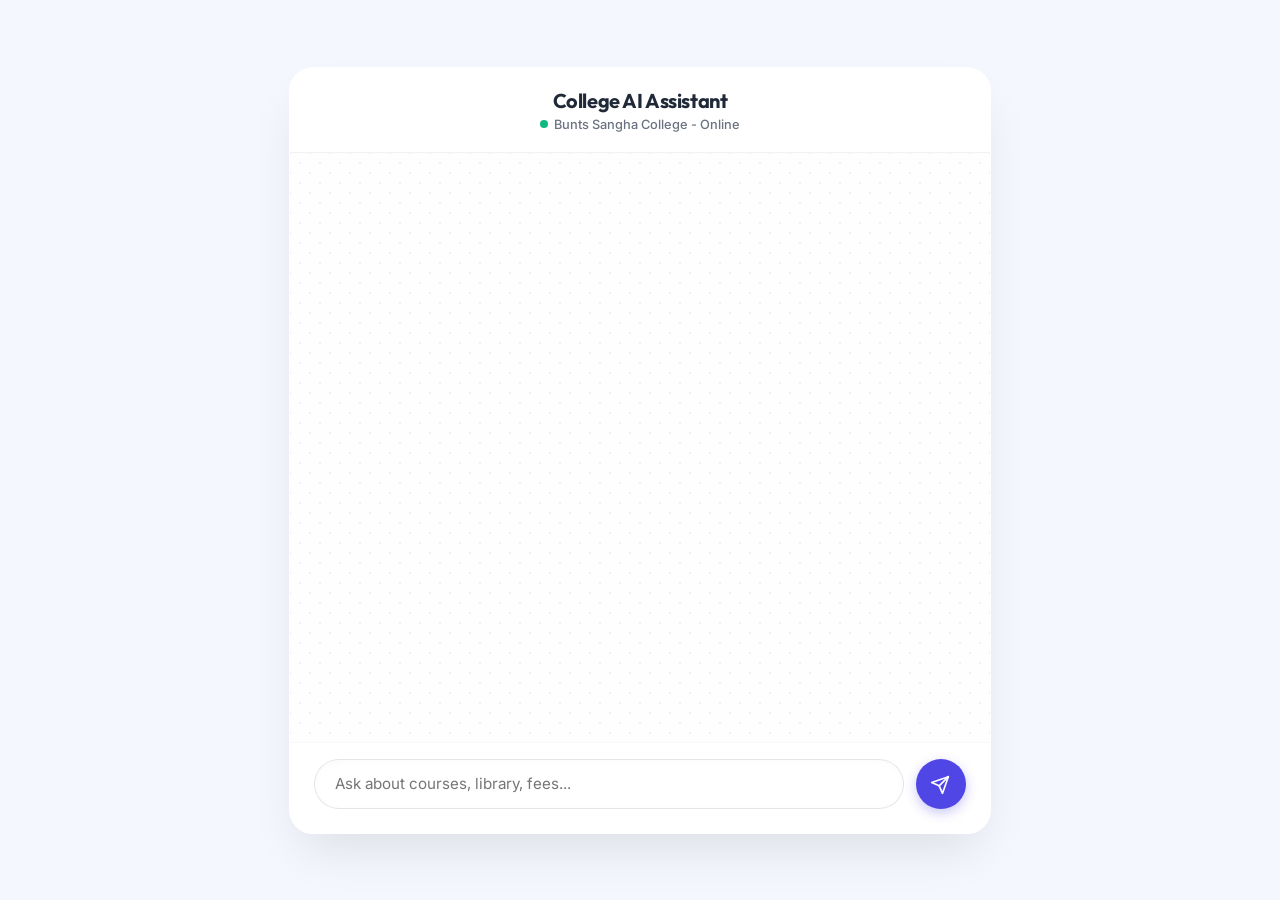
<file: chat.html>
<!DOCTYPE html>
<html>
<head>
    <title>College AI Assistant - Chat</title>
    <link rel="preconnect" href="https://fonts.googleapis.com">
    <link rel="preconnect" href="https://fonts.gstatic.com" crossorigin>
    <link href="https://fonts.googleapis.com/css2?family=Inter:wght@400;500;600&family=Outfit:wght@500;600;700&display=swap" rel="stylesheet">
    <link rel="stylesheet" href="style.css">
</head>

<body>

<div class="app">

    <!-- HEADER -->
    <div class="top">
        <h2>College AI Assistant</h2>
        <div class="status-container">
            <span class="status-dot"></span>
            <p>Bunts Sangha College - Online</p>
        </div>
    </div>

    <!-- CHAT AREA -->
    <div id="chat"></div>

    <!-- INPUT AREA -->
    <div class="input-area">
        <input
            type="text"
            id="msg"
            placeholder="Ask about courses, library, fees..."
            autocomplete="off"
        >
        <button onclick="sendMessage()" id="sendBtn">
            <svg viewBox="0 0 24 24" fill="none" stroke="currentColor" stroke-width="2" stroke-linecap="round" stroke-linejoin="round">
                <line x1="22" y1="2" x2="11" y2="13"></line>
                <polygon points="22 2 15 22 11 13 2 9 22 2"></polygon>
            </svg>
        </button>
    </div>

</div>

<script src="script.js"></script>

</body>
</html>
</file>
<file: style.css>
:root {
    --bg-mesh: radial-gradient(at 0% 0%, hsla(253,16%,7%,1) 0, transparent 50%), radial-gradient(at 50% 0%, hsla(225,39%,30%,1) 0, transparent 50%), radial-gradient(at 100% 0%, hsla(339,49%,30%,1) 0, transparent 50%);
    --bg-light: #f4f7fe;
    
    /* Light Theme Palette */
    --app-bg: rgba(255, 255, 255, 0.85);
    --border: rgba(255, 255, 255, 0.5);
    --header-bg: rgba(255, 255, 255, 0.9);
    --user-msg: #4F46E5;
    --user-text: #ffffff;
    --bot-msg: #ffffff;
    --bot-text: #1f2938;
    --input-bg: #ffffff;
    --text-muted: #6b7280;
}

body {
    margin: 0;
    font-family: 'Inter', sans-serif;
    background-color: var(--bg-light);
    min-height: 100vh;
    display: flex;
    align-items: center;
    color: #111827;
}

h1, h2, h3, h4, h5, h6 {
    font-family: 'Outfit', sans-serif;
    margin: 0;
}

/* --- MAIN CONTAINER (GLASSMORPHISM) --- */
.app {
    width: 95%;
    max-width: 700px;
    height: 85vh;
    margin: 0 auto;
    background: var(--app-bg);
    backdrop-filter: blur(20px);
    -webkit-backdrop-filter: blur(20px);
    border: 1px solid var(--border);
    border-radius: 24px;
    display: flex;
    flex-direction: column;
    overflow: hidden;
    box-shadow: 0 25px 50px -12px rgba(0, 0, 0, 0.1), 0 0 0 1px rgba(255,255,255,0.2) inset;
}

/* --- HEADER --- */
.top {
    background: var(--header-bg);
    padding: 20px 24px;
    border-bottom: 1px solid rgba(0,0,0,0.05);
    display: flex;
    flex-direction: column;
    align-items: center;
    gap: 4px;
}

.top h2 {
    font-size: 1.25rem;
    font-weight: 700;
    color: #1f2937;
    letter-spacing: -0.02em;
}

.status-container {
    display: flex;
    align-items: center;
    gap: 6px;
}

.status-container p {
    margin: 0;
    font-size: 0.8rem;
    color: var(--text-muted);
    font-weight: 500;
}

.status-dot {
    width: 8px;
    height: 8px;
    background-color: #10B981;
    border-radius: 50%;
    box-shadow: 0 0 0 0 rgba(16, 185, 129, 0.4);
    animation: pulse 2s infinite;
}

@keyframes pulse {
    0% { transform: scale(0.95); box-shadow: 0 0 0 0 rgba(16, 185, 129, 0.7); }
    70% { transform: scale(1); box-shadow: 0 0 0 6px rgba(16, 185, 129, 0); }
    100% { transform: scale(0.95); box-shadow: 0 0 0 0 rgba(16, 185, 129, 0); }
}

/* --- CHAT AREA --- */
#chat {
    flex: 1;
    padding: 24px;
    overflow-y: auto;
    display: flex;
    flex-direction: column;
    gap: 16px;
    background-image: 
        radial-gradient(rgba(99, 102, 241, 0.1) 1px, transparent 1px),
        radial-gradient(rgba(99, 102, 241, 0.1) 1px, transparent 1px);
    background-size: 20px 20px;
    background-position: 0 0, 10px 10px;
    position: relative;
}

/* --- WELCOME SCREEN --- */
.welcome-screen {
    position: absolute;
    top: 0;
    left: 0;
    width: 100%;
    height: 100%;
    display: flex;
    align-items: center;
    justify-content: center;
    text-align: center;
    padding: 40px;
    box-sizing: border-box;
    z-index: 10;
    transition: opacity 0.5s ease, visibility 0.5s ease;
}

.welcome-screen.hidden {
    opacity: 0;
    visibility: hidden;
    pointer-events: none;
}

.welcome-mascot {
    width: 140px;
    height: 140px;
    max-width: 100%;
    background: #000;
    object-fit: cover;
    border-radius: 50%;
    margin-bottom: 24px;
    filter: drop-shadow(0 10px 20px rgba(99, 102, 241, 0.2));
    animation: float 3s ease-in-out infinite;
}

@keyframes float {
    0%, 100% { transform: translateY(0); }
    50% { transform: translateY(-10px); }
}

.welcome-content {
    display: flex;
    flex-direction: column;
    align-items: center;
    max-width: 100%;
}

.welcome-content h1 {
    font-size: 1.5rem;
    color: #1f2937;
    margin-bottom: 8px;
    letter-spacing: -0.02em;
}

.welcome-content p {
    color: var(--text-muted);
    font-size: 0.95rem;
    max-width: 420px;
    margin: 0 auto 24px;
    line-height: 1.5;
}

.chip-container {
    display: flex;
    flex-wrap: wrap;
    justify-content: center;
    gap: 10px;
    max-width: 500px;
    margin: 0 auto;
}

.chip {
    padding: 10px 20px;
    background: white;
    border: 1px solid rgba(0,0,0,0.06);
    border-radius: 100px;
    font-size: 0.9rem;
    font-weight: 500;
    color: #4b5563;
    cursor: pointer;
    transition: all 0.2s ease;
    box-shadow: 0 2px 6px rgba(0,0,0,0.03);
    width: auto; /* Override global button width */
    height: auto; /* Override global button height */
    display: inline-flex;
    align-items: center;
    justify-content: center;
}

.chip:hover {
    border-color: #6366F1;
    color: #6366F1;
    background: rgba(99, 102, 241, 0.05);
    transform: translateY(-2px);
    box-shadow: 0 4px 12px rgba(99, 102, 241, 0.1);
}

/* Custom Scrollbar */
#chat::-webkit-scrollbar {
    width: 6px;
}
#chat::-webkit-scrollbar-track {
    background: transparent;
}
#chat::-webkit-scrollbar-thumb {
    background: rgba(0,0,0,0.1);
    border-radius: 10px;
}

/* --- MESSAGES --- */
.message {
    display: flex;
    align-items: flex-end;
}

.animate-message {
    animation: slideUp 0.4s cubic-bezier(0.16, 1, 0.3, 1) forwards;
}

@keyframes slideUp {
    from { opacity: 0; transform: translateY(15px); }
    to { opacity: 1; transform: translateY(0); }
}

.avatar {
    width: 36px;
    height: 36px;
    border-radius: 50%;
    object-fit: cover;
    background: white;
    border: 2px solid white;
    box-shadow: 0 2px 5px rgba(0,0,0,0.08);
}

.user { 
    justify-content: flex-end; 
    gap: 12px;
}

.bot { 
    justify-content: flex-start; 
    gap: 12px;
}

.user span {
    background: var(--user-msg);
    color: var(--user-text);
    padding: 12px 16px;
    border-radius: 18px 18px 4px 18px;
    max-width: 75%;
    font-size: 0.95rem;
    line-height: 1.4;
    word-wrap: break-word;
    box-shadow: 0 4px 12px rgba(79, 70, 229, 0.2);
}

.bot span {
    background: var(--bot-msg);
    color: var(--bot-text);
    padding: 12px 16px;
    border-radius: 18px 18px 18px 4px;
    max-width: 75%;
    font-size: 0.95rem;
    line-height: 1.4;
    box-shadow: 0 2px 10px rgba(0,0,0,0.05);
    border: 1px solid rgba(0,0,0,0.03);
}

/* --- TYPING INDICATOR --- */
.typing {
    display: flex;
    align-items: center;
    gap: 4px;
    padding: 16px !important;
}

.dot {
    width: 6px;
    height: 6px;
    background: #a1a1aa;
    border-radius: 50%;
    animation: typing-dots 1.4s infinite ease-in-out;
}

.dot:nth-child(2) { animation-delay: 0.2s; }
.dot:nth-child(3) { animation-delay: 0.4s; }

@keyframes typing-dots {
    0%, 80%, 100% { transform: translateY(0); }
    40% { transform: translateY(-5px); }
}

/* --- INPUT AREA --- */
.input-area {
    padding: 16px 24px 24px;
    background: var(--header-bg);
    display: flex;
    gap: 12px;
    border-top: 1px solid rgba(0,0,0,0.03);
}

input {
    flex: 1;
    padding: 14px 20px;
    border: 1px solid rgba(0,0,0,0.1);
    border-radius: 100px; /* Pill shape */
    font-family: inherit;
    font-size: 0.95rem;
    background: var(--input-bg);
    outline: none;
    transition: all 0.2s ease;
    box-shadow: 0 2px 10px rgba(0,0,0,0.02) inset;
}

input:focus {
    border-color: #6366F1;
    box-shadow: 0 0 0 3px rgba(99, 102, 241, 0.1);
}

button {
    width: 50px;
    height: 50px;
    border-radius: 50%;
    background: #4F46E5;
    color: white;
    border: none;
    display: flex;
    align-items: center;
    justify-content: center;
    cursor: pointer;
    transition: all 0.2s ease;
    box-shadow: 0 4px 12px rgba(79, 70, 229, 0.3);
}

button:hover {
    transform: translateY(-2px);
    box-shadow: 0 6px 16px rgba(79, 70, 229, 0.4);
}

button:active {
    transform: translateY(0);
}

button svg {
    width: 20px;
    height: 20px;
    margin-left: -2px; /* slight visual optical alignment */
    margin-top: 2px;
}

/* --- RESPONSIVE: MOBILE --- */
@media (max-width: 600px) {
    body {
        align-items: stretch;
    }

    .app {
        width: 100%;
        max-width: 100%;
        height: 100vh;
        height: 100dvh; /* Dynamic viewport height for mobile browsers */
        border-radius: 0;
        border: none;
        box-shadow: none;
    }

    .top {
        padding: 14px 16px;
    }

    .top h2 {
        font-size: 1.1rem;
    }

    .status-container p {
        font-size: 0.72rem;
    }

    #chat {
        padding: 16px;
        gap: 12px;
    }

    .welcome-screen {
        padding: 20px;
    }

    .welcome-mascot {
        width: 100px;
        height: 100px;
    }

    .welcome-content h1 {
        font-size: 1.2rem;
    }

    .welcome-content p {
        font-size: 0.85rem;
        margin-bottom: 16px;
    }

    .chip-container {
        gap: 8px;
    }

    .chip {
        padding: 8px 14px;
        font-size: 0.8rem;
    }

    .avatar {
        width: 28px;
        height: 28px;
    }

    .user span, .bot span {
        padding: 10px 14px;
        font-size: 0.88rem;
        max-width: 80%;
    }

    .input-area {
        padding: 12px 12px 16px;
        gap: 8px;
    }

    input {
        padding: 12px 16px;
        font-size: 0.9rem;
    }

    button#sendBtn {
        width: 44px;
        height: 44px;
    }

    button#sendBtn svg {
        width: 18px;
        height: 18px;
/* --- LANDING PAGE STYLES --- */

.landing-container {
    max-width: 1200px;
    margin: 0 auto;
    padding: 0 20px;
}

.landing-header {
    text-align: center;
    padding: 60px 0 40px;
}

.logo {
    width: 80px;
    height: 80px;
    margin-bottom: 20px;
}

.landing-header h1 {
    font-size: 3rem;
    font-weight: 700;
    color: #1f2937;
    margin-bottom: 10px;
}

.landing-header p {
    font-size: 1.2rem;
    color: var(--text-muted);
    max-width: 600px;
    margin: 0 auto;
}

.hero {
    display: flex;
    align-items: center;
    gap: 60px;
    padding: 80px 0;
    background: var(--app-bg);
    backdrop-filter: blur(20px);
    -webkit-backdrop-filter: blur(20px);
    border: 1px solid var(--border);
    border-radius: 24px;
    margin-bottom: 60px;
    box-shadow: 0 25px 50px -12px rgba(0, 0, 0, 0.1);
}

.hero-content {
    flex: 1;
    padding-left: 60px;
}

.hero-content h2 {
    font-size: 2.5rem;
    font-weight: 600;
    color: #1f2937;
    margin-bottom: 20px;
    line-height: 1.2;
}

.hero-content p {
    font-size: 1.1rem;
    color: var(--text-muted);
    line-height: 1.6;
    margin-bottom: 30px;
}

.cta-button {
    display: inline-block;
    padding: 16px 32px;
    background: #4F46E5;
    color: white;
    text-decoration: none;
    border-radius: 50px;
    font-weight: 600;
    font-size: 1.1rem;
    transition: all 0.2s ease;
    box-shadow: 0 4px 12px rgba(79, 70, 229, 0.3);
}

.cta-button:hover {
    transform: translateY(-2px);
    box-shadow: 0 6px 16px rgba(79, 70, 229, 0.4);
}

.hero-image {
    flex: 1;
    text-align: center;
    padding-right: 60px;
    border-radius: 50%;
}

.hero-img {
    width: 300px;
    height: 300px;
    object-fit: cover;
    border-radius: 20px;
    box-shadow: 0 20px 40px rgba(0, 0, 0, 0.1);
}

.features {
    display: grid;
    grid-template-columns: repeat(auto-fit, minmax(250px, 1fr));
    gap: 40px;
    padding: 60px 0;
}

.feature {
    text-align: center;
    padding: 40px 20px;
    background: var(--app-bg);
    backdrop-filter: blur(20px);
    -webkit-backdrop-filter: blur(20px);
    border: 1px solid var(--border);
    border-radius: 16px;
    box-shadow: 0 10px 30px rgba(0, 0, 0, 0.05);
}

.feature h3 {
    font-size: 1.5rem;
    font-weight: 600;
    color: #1f2937;
    margin-bottom: 15px;
}

.feature p {
    color: var(--text-muted);
    line-height: 1.6;
}

.landing-footer {
    text-align: center;
    padding: 40px 0;
    border-top: 1px solid rgba(0, 0, 0, 0.1);
    margin-top: 60px;
}

.landing-footer p {
    color: var(--text-muted);
    font-size: 0.9rem;
}

/* Responsive Design */
@media (max-width: 768px) {
    .hero {
        flex-direction: column;
        text-align: center;
        gap: 40px;
        padding: 40px 20px;
    }

    .hero-content, .hero-image {
        padding-left: 0;
        padding-right: 0;
    }

    .hero-content h2 {
        font-size: 2rem;
    }

    .landing-header h1 {
        font-size: 2.5rem;
    }

    .features {
        grid-template-columns: 1fr;
        gap: 20px;
        padding: 40px 0;
    }
}
</file>
